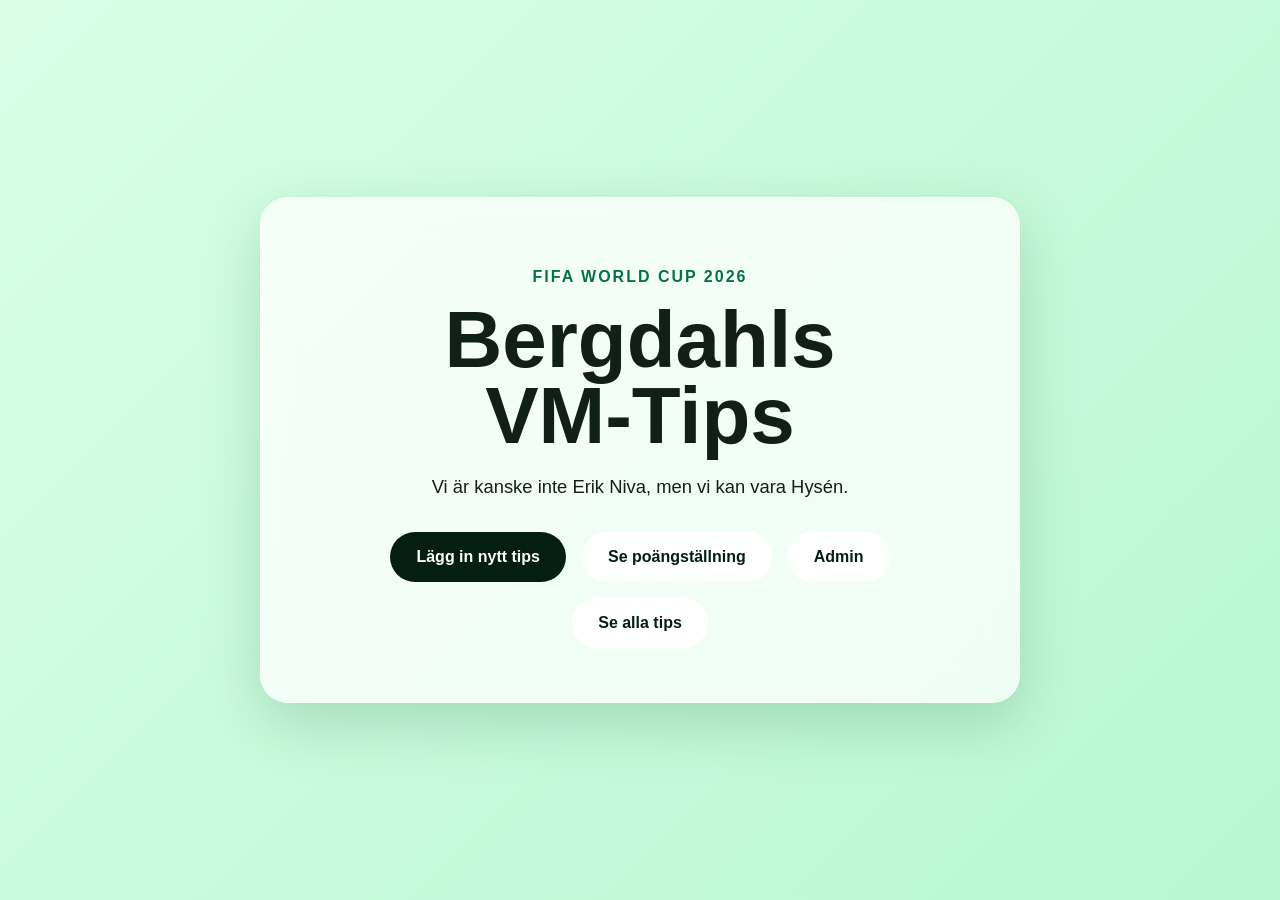
<file: index.html>
<!DOCTYPE html>
<html lang="sv">
<head>
  <meta charset="UTF-8" />
  <meta name="viewport" content="width=device-width, initial-scale=1.0" />
  <title>Familjens VM-Tips 2026</title>
  <link rel="stylesheet" href="style.css" />
</head>
<body>
  <main class="home">
    <section class="hero-card">
      <p class="eyebrow">FIFA World Cup 2026</p>
      <h1>
      <span>Bergdahls</span>
      <span>VM-Tips</span>
        </h1>
      <p class="subtitle">Vi är kanske inte Erik Niva, men vi kan vara Hysén.</p>

      <div class="home-buttons">
        <a href="submit.html" class="btn primary">Lägg in nytt tips</a>
        <a href="leaderboard.html" class="btn secondary">Se poängställning</a>
        <a href="admin.html" class="btn secondary">Admin</a>
        <a href="tips.html" class="btn secondary">Se alla tips</a>
      </div>
    </section>
  </main>
</body>
</html>
</file>
<file: style.css>
* {
  box-sizing: border-box;
}

body {
  margin: 0;
  font-family: Arial, sans-serif;
  background: linear-gradient(135deg, #d9ffe7, #b8f7d1);
  color: #102018;
}

.home {
  min-height: 100vh;
  display: grid;
  place-items: center;
  padding: 24px;
}

.hero-card,
.intro-card,
.group-card {
  background: rgba(255, 255, 255, 0.75);
  backdrop-filter: blur(16px);
  border-radius: 28px;
  box-shadow: 0 20px 60px rgba(0, 70, 30, 0.18);
  border: 1px solid rgba(255, 255, 255, 0.7);
}

.hero-card {
  max-width: 760px;
  padding: 54px;
  text-align: center;
}

.eyebrow {
  text-transform: uppercase;
  letter-spacing: 2px;
  font-weight: 800;
  color: #047348;
}

h1 {
  margin: 0;
  font-size: clamp(2.4rem, 8vw, 5rem);
  line-height: 0.95;
}

h1 span {
  display: block;
}
.subtitle {
  font-size: 1.15rem;
  margin: 22px auto 34px;
  max-width: 520px;
}

.home-buttons {
  display: flex;
  gap: 16px;
  justify-content: center;
  flex-wrap: wrap;
}

.btn,
.submit-bar {
  border: none;
  text-decoration: none;
  font-weight: 800;
  border-radius: 999px;
  padding: 16px 26px;
  cursor: pointer;
}

.primary {
  background: #041f12;
  color: white;
}

.secondary {
  background: white;
  color: #041f12;
}

.topbar {
  background: #041f12;
  padding: 18px 24px;
  position: sticky;
  top: 0;
  z-index: 10;
}

.logo {
  color: white;
  text-decoration: none;
  font-weight: 900;
}

.page {
  max-width: 950px;
  margin: 0 auto;
  padding: 28px 16px 120px;
}

.intro-card {
  padding: 26px;
  margin-bottom: 24px;
}

input {
  width: 100%;
  padding: 16px;
  border-radius: 16px;
  border: 2px solid #8ee6b1;
  font-size: 1rem;
  margin-top: 18px;
}

.group-card {
  padding: 22px;
  margin-bottom: 22px;
}

.group-title {
  background: #041f12;
  color: white;
  padding: 14px 18px;
  border-radius: 18px;
  margin: 0 0 18px;
}

.match-card {
  background: white;
  border-radius: 20px;
  padding: 18px;
  margin-bottom: 14px;
  box-shadow: 0 8px 25px rgba(0, 70, 30, 0.08);
}

.match-teams {
  display: flex;
  justify-content: space-between;
  gap: 12px;
  font-weight: 900;
  margin-bottom: 14px;
}

.choice-row {
  display: grid;
  grid-template-columns: 1fr 0.7fr 1fr;
  gap: 10px;
}

.choice-row label {
  background: #eefbf3;
  border: 2px solid transparent;
  border-radius: 14px;
  padding: 12px;
  text-align: center;
  cursor: pointer;
  font-weight: 700;
}

.choice-row input {
  display: none;
}

.choice-row label:has(input:checked) {
  background: #041f12;
  color: white;
  border-color: #22c55e;
}

.submit-bar {
  position: fixed;
  bottom: 18px;
  left: 50%;
  transform: translateX(-50%);
  width: min(90%, 520px);
  background: #041f12;
  color: white;
  font-size: 1rem;
  box-shadow: 0 16px 40px rgba(0,0,0,0.25);
}

.ranking-box {
  background: #f4fff8;
  border: 2px dashed #8ee6b1;
  border-radius: 22px;
  padding: 18px;
  margin-top: 22px;
}

.ranking-box h3 {
  margin: 0 0 6px;
  color: #041f12;
}

.ranking-box p {
  margin: 0 0 14px;
  opacity: 0.75;
}

.ranking-list {
  list-style: none;
  padding: 0;
  margin: 0;
}

.ranking-item {
  display: grid;
  grid-template-columns: 42px 1fr 34px;
  align-items: center;
  gap: 10px;
  background: white;
  border-radius: 16px;
  padding: 14px;
  margin-bottom: 10px;
  font-weight: 800;
  cursor: grab;
  box-shadow: 0 6px 18px rgba(0, 70, 30, 0.08);
}

.ranking-item.dragging {
  opacity: 0.45;
}

.rank-number {
  width: 30px;
  height: 30px;
  border-radius: 999px;
  background: #041f12;
  color: white;
  display: grid;
  place-items: center;
}

.drag-handle {
  opacity: 0.5;
  text-align: right;
}

.leaderboard-list {
  display: grid;
  gap: 12px;
}

.leaderboard-row {
  display: grid;
  grid-template-columns: 48px 1fr 80px;
  align-items: center;
  gap: 12px;
  background: white;
  border-radius: 18px;
  padding: 16px;
  font-weight: 800;
  box-shadow: 0 8px 25px rgba(0, 70, 30, 0.08);
}

.placement {
  width: 34px;
  height: 34px;
  border-radius: 999px;
  background: #041f12;
  color: white;
  display: grid;
  place-items: center;
}

.player-points {
  text-align: right;
  color: #047348;
}

.hidden {
  display: none;
}

.save-result {
  margin-top: 14px;
  width: 100%;
}

.placement {
  font-size: 1.2rem;
}

.lock-warning {
  font-weight: 800;
  color: #047348;
}
.tips-list {
  display: grid;
  gap: 10px;
}

.tip-row {
  display: grid;
  grid-template-columns: 1fr auto;
  gap: 14px;
  background: white;
  border-radius: 14px;
  padding: 12px;
  font-weight: 700;
}

.tip-toggle {
  width: 100%;
  border: none;
  cursor: pointer;
  text-align: left;
  font-size: 1.2rem;
  font-weight: 800;
  padding: 18px;
  border-radius: 18px;
  background: #041f12;
  color: white;
}

.tip-content {
  display: none;
  margin-top: 14px;
}

.tip-content.open {
  display: block;
}
.rank-buttons {
  display: flex;
  gap: 6px;
  justify-content: flex-end;
}

.rank-buttons button {
  border: none;
  background: #041f12;
  color: white;
  border-radius: 10px;
  width: 34px;
  height: 34px;
  font-weight: 900;
  cursor: pointer;
}
</file>
